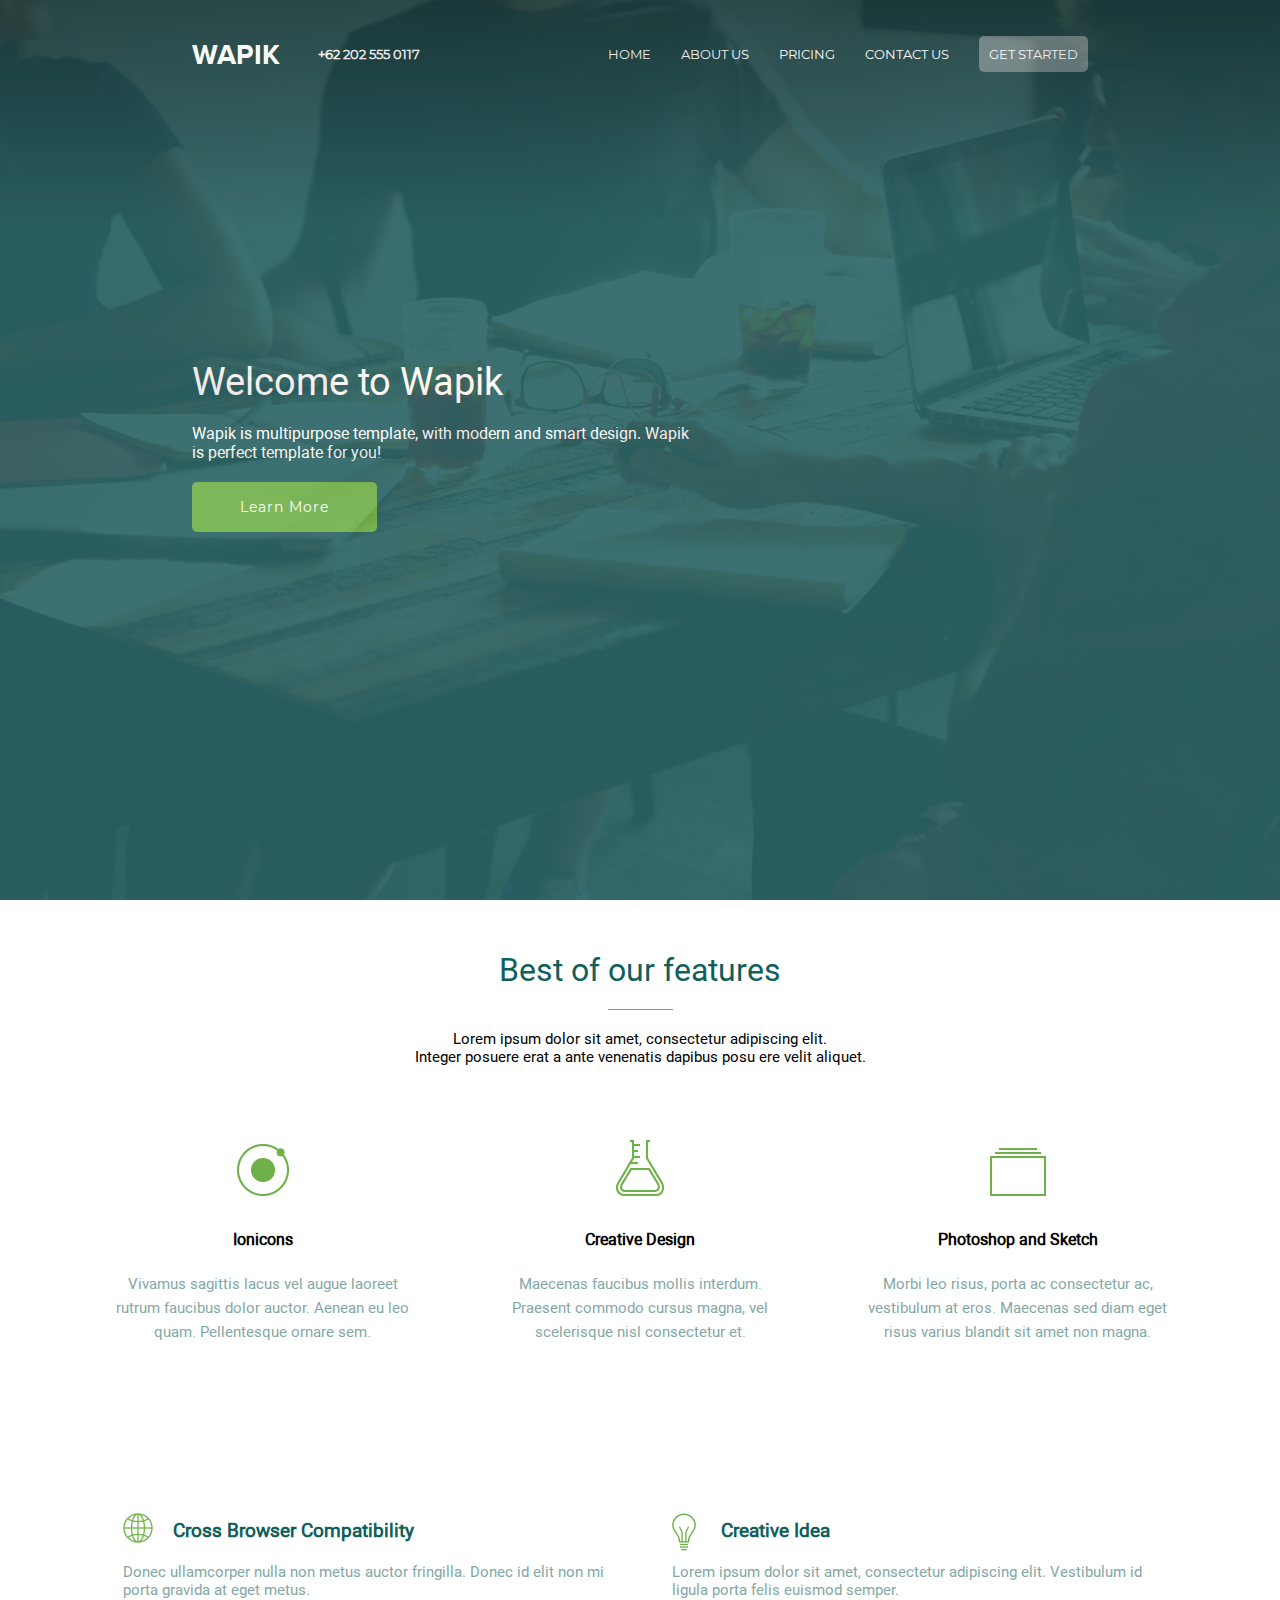
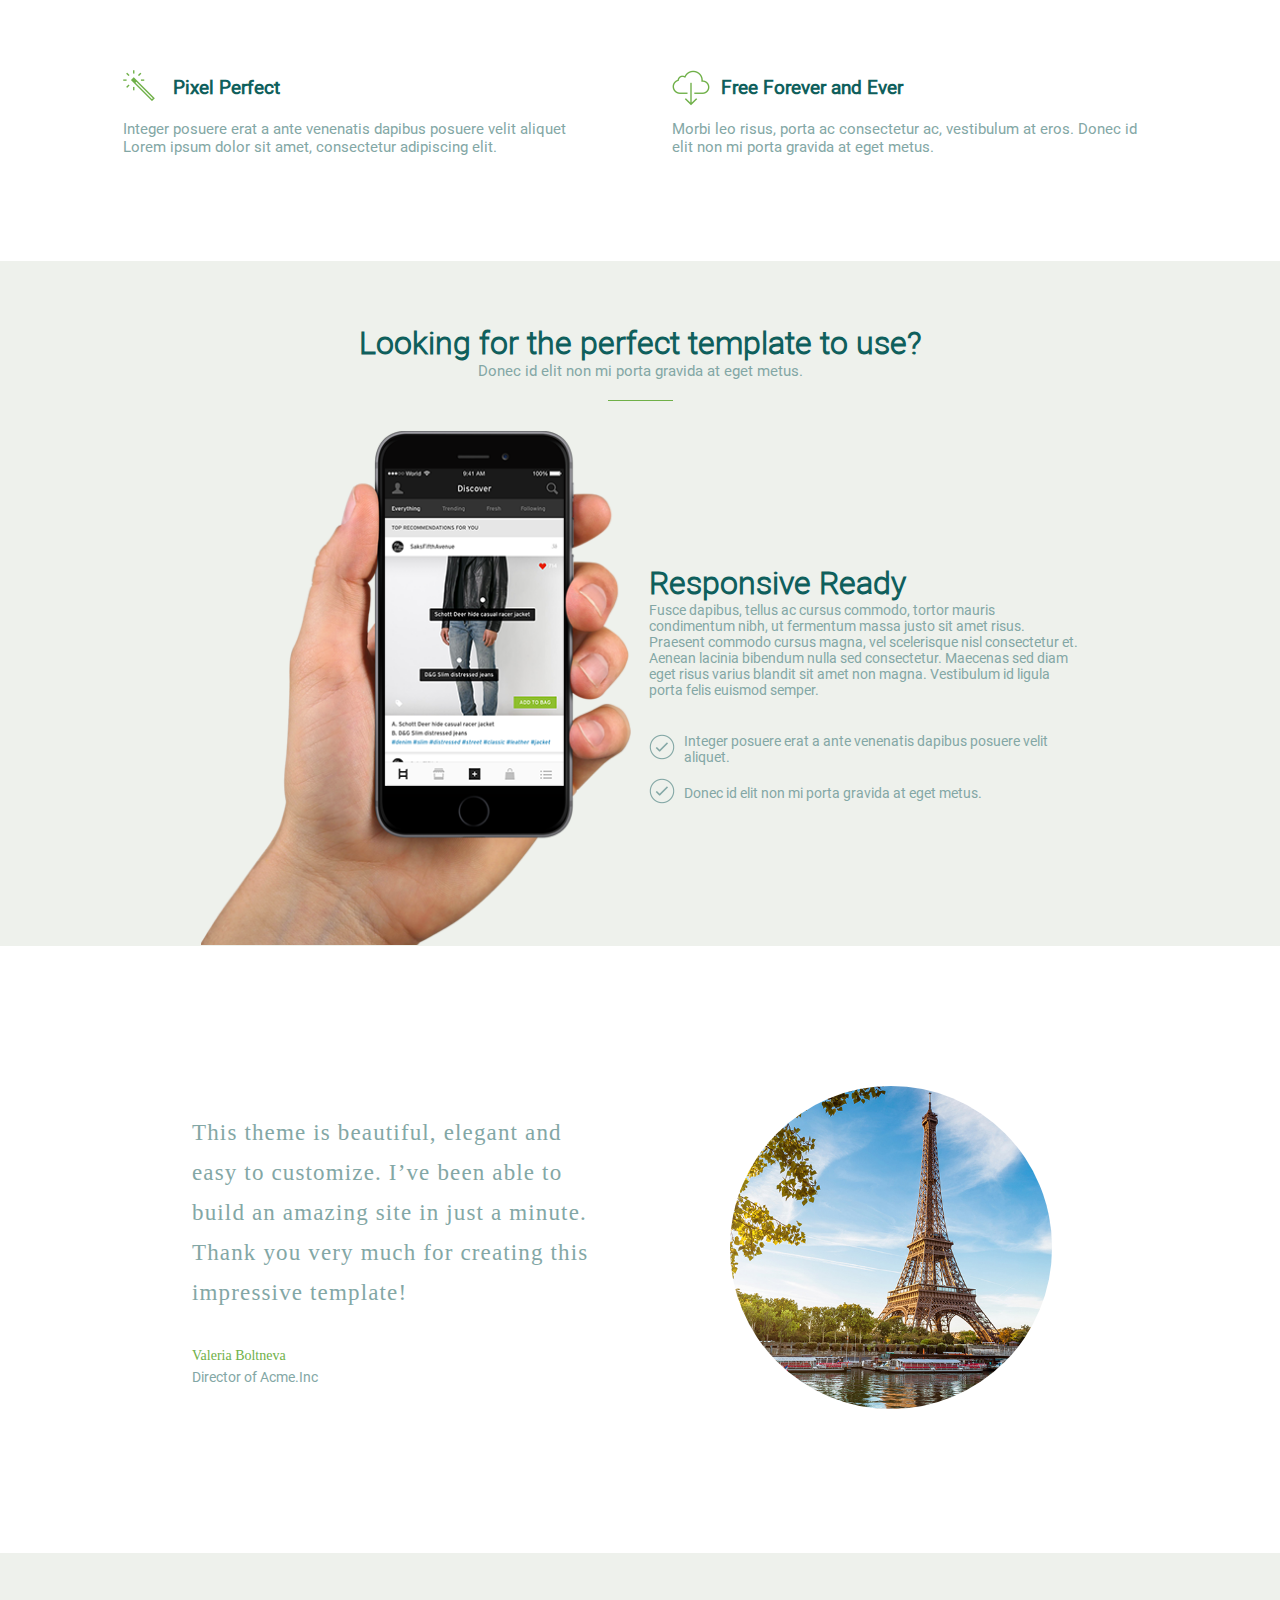
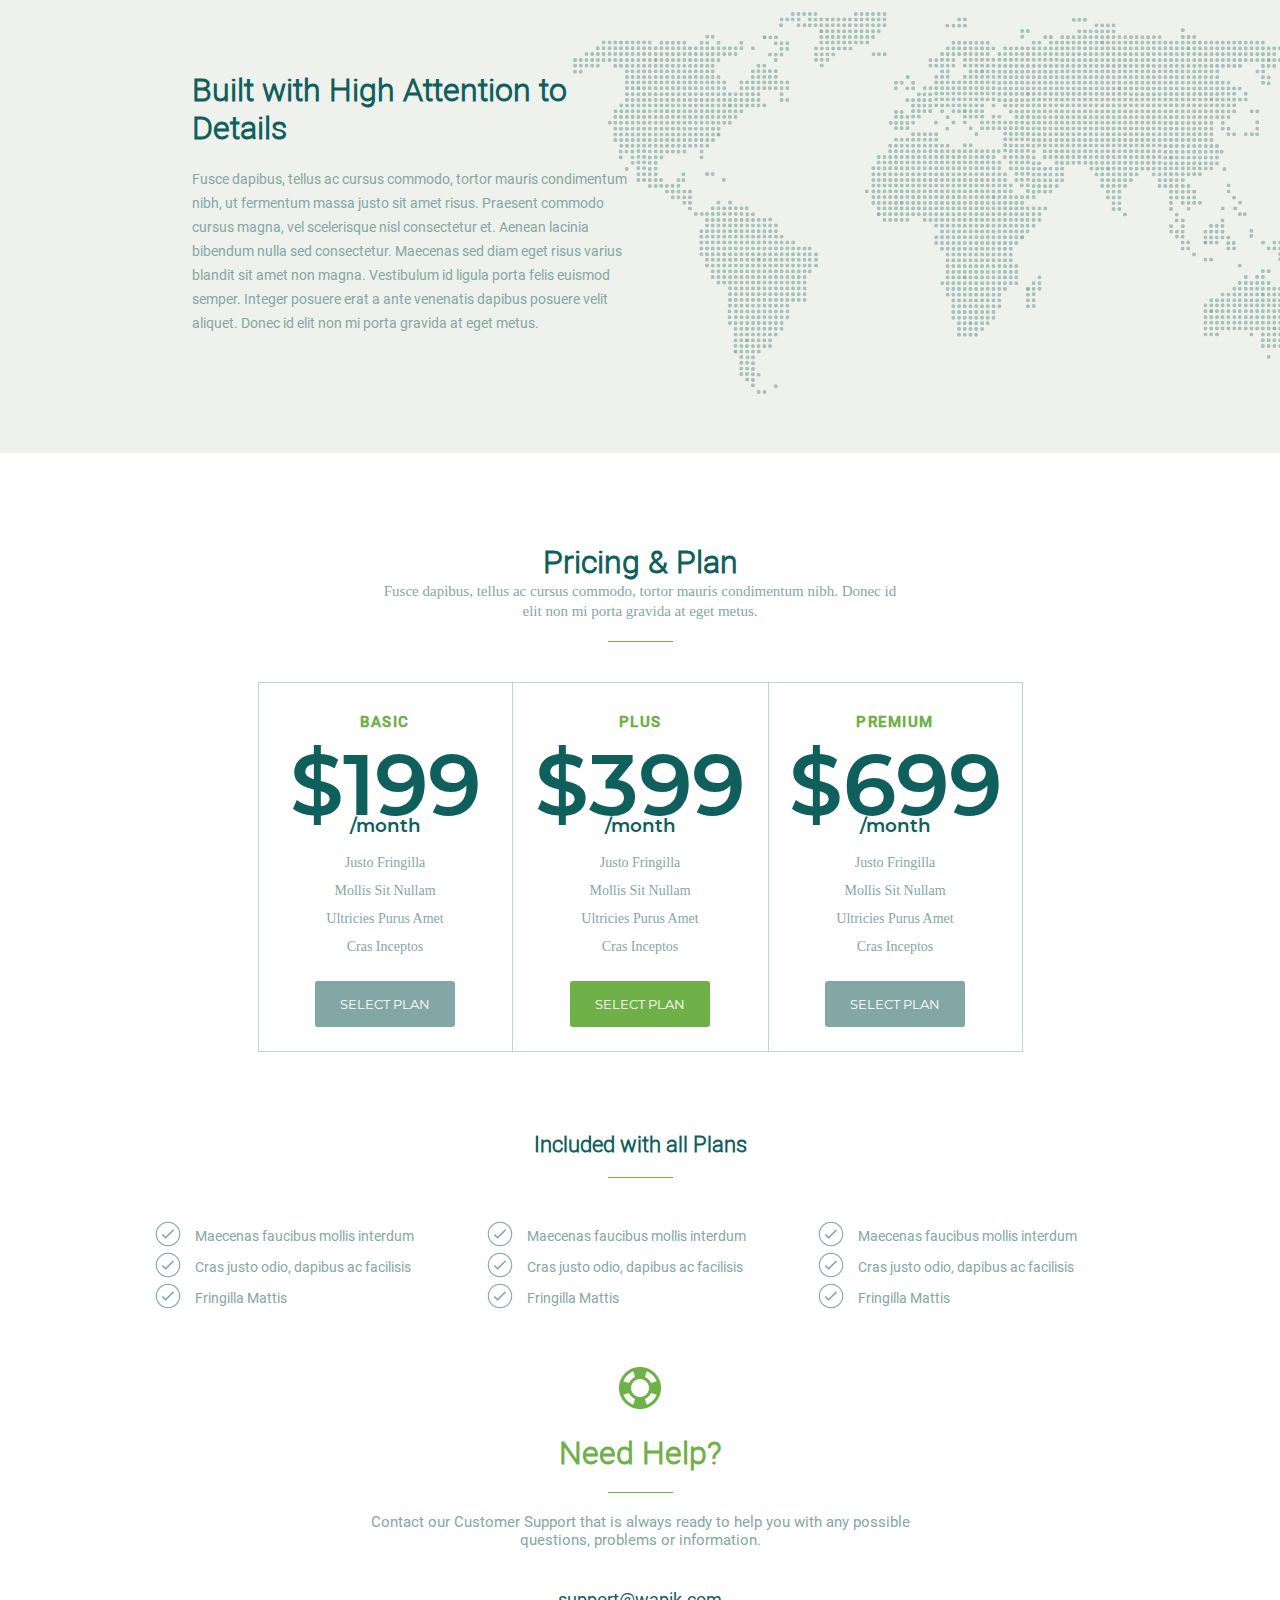
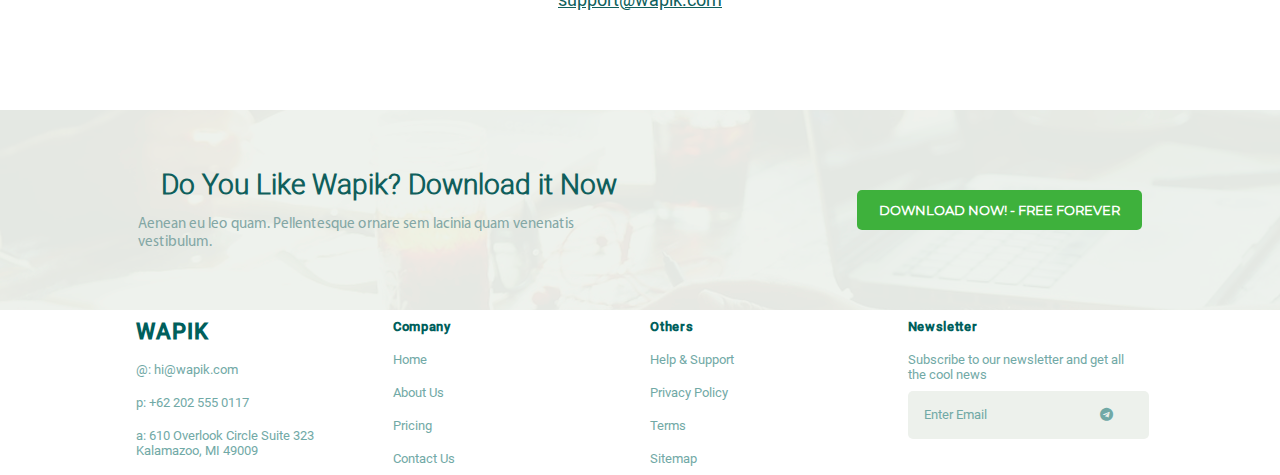
<file: index.html>
<!DOCTYPE html>
<html lang="en">
<head>
    <meta charset="UTF-8">
    <meta name="viewport" content="width=device-width, maximum-scale=1.0, minimum-scale=1.0">
    <title>Title</title>
    <link rel="stylesheet" href="css/mycss.css">
    <link rel="stylesheet" href="css/adaptiv.css">
    <link rel="stylesheet" href="font-awesome-4.7.0/css/font-awesome.min.css">
    <link rel="stylesheet" href="">
</head>
<body>
<header>
    <div class="container">
        <div class="topMenu">
            <div class="topMenu__leftBlock">
                <div class="logo">WAPIK</div>
                <div class="phone">+62 202 555 0117</div>
            </div>

            <nav class="topMenu__rightBlock">
                <ul>
                    <li><a href="#">Home</a></li>
                    <li><a href="#">About Us</a></li>
                    <li><a href="#">pricing</a></li>
                    <li><a href="#">Contact Us</a></li>
                    <li class="topMenu__rightBlock_get"><a href="#">Get Started</a></li>
                </ul>
                <div class="gamburg"></div>
            </nav>


        </div>

        <div class="header__text">
            <p class="header__text_title">Welcome to Wapik</p>
            <p class="header__text_descr">Wapik is multipurpose template, with modern and smart design. Wapik is
                perfect template for you!</p>
            <button>Learn More</button>

        </div>
    </div>
</header>

<section class="best_of ">
    <div class="container ">

        <div class="best_of__top ">
            <h1>Best of our features</h1>
            <p class="descr">Lorem ipsum dolor sit amet, consectetur adipiscing elit.</p>
            <p class="descr">Integer posuere erat a ante venenatis dapibus posu ere velit aliquet.</p>
        </div>
        <div class="relative">
            <div class="best_of__tri_col ">
                <div class="best_of__block">
                    <img src="img/2_ionicons.png" alt="">
                    <h3 class="title">Ionicons</h3>
                    <p class="descr">Vivamus sagittis lacus vel augue laoreet rutrum faucibus dolor auctor. Aenean eu
                        leo
                        quam. Pellentesque ornare sem.</p>
                </div>
                <div class="best_of__block">
                    <img src="img/2_creativeDesign.png" alt="">
                    <h3 class="title">Creative Design</h3>
                    <p class="descr">Maecenas faucibus mollis interdum. Praesent commodo cursus magna, vel scelerisque
                        nisl
                        consectetur et.</p>
                </div>
                <div class="best_of__block">
                    <img src="img/2_photoshopAndSketch.png" alt="">
                    <h3 class="title">Photoshop and Sketch</h3>
                    <p class="descr">Morbi leo risus, porta ac consectetur ac, vestibulum at eros. Maecenas sed diam
                        eget
                        risus varius blandit sit amet non magna.</p>
                </div>
            </div>
        </div>
        <div class="relative ">
            <div class="best_of__dve_col ">
                <div class="best_of__dve_col_line ">
                    <div class="best_of__block_1 ">
                        <img src="img/3_1.png" alt="" class="">
                        <h3 class="">Cross Browser Compatibility</h3>
                        <p class="">Donec ullamcorper nulla non metus auctor fringilla. Donec id elit non mi porta
                            gravida at
                            eget
                            metus.</p>
                    </div>
                    <div class="best_of__block_1 ">
                        <img src="img/3_2.png" alt="">
                        <h3>Creative Idea</h3>
                        <p>Lorem ipsum dolor sit amet, consectetur adipiscing elit. Vestibulum id ligula porta felis
                            euismod
                            semper.</p>

                    </div>
                </div>


                <div class="best_of__dve_col_line ">
                    <div class="best_of__block_1 ">
                        <img src="img/3_3.png" alt="">
                        <h3>Pixel Perfect</h3>
                        <p>Integer posuere erat a ante venenatis dapibus posuere velit aliquet Lorem ipsum dolor sit
                            amet, consectetur adipiscing elit.
                        </p>
                    </div>
                    <div class="best_of__block_1 ">
                        <img src="img/3_4.png" alt="">
                        <h3>Free Forever and Ever</h3>
                        <p>Morbi leo risus, porta ac consectetur ac, vestibulum at eros. Donec id elit non mi porta
                            gravida
                            at eget metus.</p>
                    </div>
                </div>
            </div>

        </div>
    </div>
</section>

<section class="looking_for">
    <div class="container ">

        <div class="looking_for__head ">
            <h1>Looking for the perfect template to use?</h1>
            <span></span>
            <p>Donec id elit non mi porta gravida at eget metus.</p>
        </div>

        <div class="looking_for__info ">
            <div class="looking_for__photo ">

                <img class="img_foto_1" src="img/Hand_5.png" alt="">

            </div>
            <div class="looking_for__text ">
                <h1>Responsive Ready</h1>
                <p class="">Fusce dapibus, tellus ac cursus commodo, tortor mauris condimentum nibh, ut fermentum massa
                    justo sit
                    amet risus. Praesent commodo cursus magna, vel scelerisque nisl consectetur et. Aenean lacinia
                    bibendum nulla sed consectetur. Maecenas sed diam eget risus varius blandit sit amet non magna.
                    Vestibulum id ligula porta felis euismod semper.</p>
                <ul>
                    <li>Integer posuere erat a ante venenatis dapibus posuere velit aliquet.</li>
                    <li>Donec id elit non mi porta gravida at eget metus.</li>
                </ul>
            </div>
        </div>
    </div>
</section>


<section class="this_theme">
    <div class="container">
        <div class="this_theme__text">
            <p class="">This theme is beautiful, elegant and easy to customize. I’ve been able to build an amazing site
                in just a minute.
                Thank you very much for creating this impressive template!
            </p>
            <p>Valeria Boltneva</p>
            <p>Director of Acme.Inc</p>
        </div>
        <div class="this_theme__photo">
            <img src="img/photo.jpg" alt="">
        </div>
    </div>
</section>


<section class="built_with ">
    <div class="container ">
        <div class="built_with__text ">
            <h1 class="">Built with High Attention to Details</h1>
            <p>Fusce dapibus, tellus ac cursus commodo, tortor mauris condimentum nibh, ut fermentum massa justo sit
                amet risus. Praesent commodo cursus magna, vel scelerisque nisl consectetur et. Aenean lacinia bibendum
                nulla sed consectetur. Maecenas sed diam eget risus varius blandit sit amet non magna. Vestibulum id
                ligula porta felis euismod semper. Integer posuere erat a ante venenatis dapibus posuere velit aliquet.
                Donec id elit non mi porta gravida at eget metus.</p>
        </div>

    </div>
</section>


<section class="pricing">

    <div class="container">

        <div class="pricing__head">
            <h1>Pricing & Plan</h1>
            <span></span>
            <p>Fusce dapibus, tellus ac cursus commodo, tortor mauris condimentum nibh.
                Donec id elit non mi porta gravida at eget metus.</p>
        </div>

        <div class="pricing__plane">

            <div class="pricing__plane_box">
                <h1>basic</h1>
                <p>$199</p>
                <p>Justo Fringilla</p>
                <p>Mollis Sit Nullam</p>
                <p>Ultricies Purus Amet</p>
                <p>Cras Inceptos</p>
                <a href="#">select plan</a>
            </div>

            <div class="pricing__plane_box">
                <h1>plus</h1>
                <p>$399</p>
                <p>Justo Fringilla</p>
                <p>Mollis Sit Nullam</p>
                <p>Ultricies Purus Amet</p>
                <p>Cras Inceptos</p>
                <a href="#">select plan</a>
            </div>

            <div class="pricing__plane_box">
                <h1>premium</h1>
                <p>$699</p>
                <p>Justo Fringilla</p>
                <p>Mollis Sit Nullam</p>
                <p>Ultricies Purus Amet</p>
                <p>Cras Inceptos</p>
                <a href="#">select plan</a>
            </div>

        </div>

        <div class="pricing__include">
            <div class="pricing__include_head">
                <h1>Included with all Plans</h1>
                <span></span>
            </div>
            <div class="pricing__include_boxes">
                <div class="pricing__include_box">


                    <p>Maecenas faucibus mollis interdum</p>
                    <p>Cras justo odio, dapibus ac facilisis</p>
                    <p>Fringilla Mattis</p>

                </div>
                <div class="pricing__include_box">


                    <p>Maecenas faucibus mollis interdum</p>
                    <p>Cras justo odio, dapibus ac facilisis</p>
                    <p>Fringilla Mattis</p>

                </div>

                <div class="pricing__include_box">


                    <p>Maecenas faucibus mollis interdum</p>
                    <p>Cras justo odio, dapibus ac facilisis</p>
                    <p>Fringilla Mattis</p>

                </div>

            </div>
        </div>

        <div class="pricing__support">
            <img src="img/support.png" alt="">
            <h1>Need Help?</h1>
            <span></span>
            <p>Contact our Customer Support that is always ready to help you with any possible
                questions, problems or information.</p>
            <a href="#">support@wapik.com</a>
        </div>

    </div>

</section>


<section class="download">
    <div class="container">
        <div class="download__text">
            <h1>Do You Like Wapik? Download it Now</h1>
            <p>Aenean eu leo quam. Pellentesque ornare sem lacinia quam venenatis vestibulum.</p>
        </div>
        <div class="download__button_box">
            <button class="download__btn">
                download now! - free forever
            </button>
        </div>
    </div>
</section>

<!--

<section class="map">
    <div class="container" id="map">
        Карта Google
        46.8411332,29.6507526,14z

        <script>
            // Initialize and add the map
            function initMap() {
                // The location of Uluru
                var uluru = {lat: 46.8411332, lng: 29.6507526};
                // The map, centered at Uluru
                var map = new google.maps.Map(
                        document.getElementById('map'), {zoom: 14, center: uluru});
                // The marker, positioned at Uluru
                var marker = new google.maps.Marker({position: uluru, map: map});
            }
        </script>
        <script async defer
                src="https://maps.googleapis.com/maps/api/js?AIzaSyALveADTaqiGeN4N8TjEoNShB4yzXbr0Zs&callback=initMap">
        </script>


        </div>
</section>
-->

<footer>
    <div class="footer">
        <div class="footer__top">
            <div class="footer__top_col_1">
                <ul>
                    <li>wapik</li>
                    <li>@: hi@wapik.com</li>
                    <li>p: +62 202 555 0117</li>
                    <li>a: 610 Overlook Circle Suite 323
                        Kalamazoo, MI 49009
                    </li>
                </ul>
            </div>
            <div class="footer__top_col_2">
                <ul>
                    <li>Company</li>
                    <li>Home</li>
                    <li>About Us</li>
                    <li>Pricing</li>
                    <li>Contact Us</li>
                </ul>
            </div>
            <div class="footer__top_col_3">
                <ul>
                    <li>Others</li>
                    <li>Help & Support</li>
                    <li>Privacy Policy</li>
                    <li>Terms</li>
                    <li>Sitemap</li>
                </ul>
            </div>
            <div class="footer__top_col_4">
                <ul>
                    <li>Newsletter</li>
                    <li>Subscribe to our newsletter and get all the cool news</li>
                    <li>Enter Email <i class="fa fa-telegram" aria-hidden="true"></i></li>
                </ul>
            </div>
        </div>
        <div class="footer__bottom">
            <div class="footer__bottom_left"></div>
            <div class="footer__bottom_right"></div>
        </div>
    </div>
</footer>

</body>
</html>
</file>
<file: css/mycss.css>
@font-face {
  font-family: montserrat;
  src: url("../fonts/Montserrat/Montserrat-Regular.ttf"); }

@font-face {
  font-family: montserrat;
  src: url("../../fonts/Montserrat/Montserrat-Regular.ttf"); }

@font-face {
  font-family: Montserrat-SemiBold;
  src: url("../fonts/Montserrat/Montserrat-SemiBold.ttf"); }

@font-face {
  font-family: montserratBold;
  src: url("../fonts/Montserrat/Montserrat-Bold.ttf"); }

@font-face {
  font-family: proxima;
  src: url("../fonts/proxima-nova-web-fonts-master/Proxima_Nova_Alt_Bold_webfont.ttf"); }

@font-face {
  font-family: roboto;
  src: url("../fonts/roboto/Roboto.ttf"); }

@font-face {
  font-family: robotoLight;
  src: url("../fonts/roboto/Robotolight.ttf"); }

@font-face {
  font-family: robotoRegular;
  src: url("../fonts/roboto/Roboto-Regular.ttf"); }

@font-face {
  font-family: robotoMedium;
  src: url("../fonts/roboto/Roboto-Medium.ttf"); }

@font-face {
  font-family: myriadPro;
  src: url("../fonts/MyriadPro/MyriadPro-Regular.ttf"); }

body, ul, li, span, a, p, nav, h1 {
  padding: 0px;
  margin: 0px; }

body {
  background-color: darkgrey; }

div {
  box-sizing: border-box; }

/*
@media screen and (max-width: 480px){
  div {
    border: 1px solid red;
    .topMenu__rightBlock{

      display: none;

    }
    .topMenu{
     // position: relative;
     // @include mini_hr;
      //@include mini_hr;
      //@include mini_hr;
    }
  }
}*/
header {
  background: url("../img/homeBackground.png") no-repeat center top/cover;
  margin: 0 auto;
  color: #fff;
  height: 100vh;
  width: 100%;
}
  header .container {
    background: #2d6769;
    background-color: #2d6769;
    opacity: 0.9;
    height: 100vh;
    width: 100%;
    background: linear-gradient(180deg, #18393a 0%, #296264 25%);
    position: relative; }

.topMenu {
  display: flex;
  position: absolute;
  left: 15%;
  right: 15%;
  margin: auto 0;
  align-items: center;
  justify-content: space-between;
  top: 4vh; }

/*
@media screen and (max-width: 1051px){
.topMenu{
  flex-direction: column;
  margin: auto 0;
  left: 2%;
  right: 3%;
  max-width: 100%;
}
}
*/
.topMenu__leftBlock {
  float: left;
  display: flex;
  align-items: center;
  position: relative;
  /*
  @media screen and (max-width: 1051px){
    &{
//align-items: flex-start;
      width: 80%;
    }
  }
*/ }
  .topMenu__leftBlock .logo {
    font-family: proxima;
    font-size: 28px;
    margin-right: 3vw; }
  .topMenu__leftBlock .phone {
    font-family: montserrat;
    font-size: 13px;
    font-weight: bold; }

.topMenu__rightBlock {
  font-family: montserrat;
  text-transform: uppercase;
  /*
  @media screen and (max-width: 1051px){
    & {
      width: 80%;
      border: 1px solid red;

      ul{
        display: flex;
        justify-content: space-around;
      }
      ul li{
      margin-left: 0px;
      }
    }
    }

  @media screen and (max-width: 650px){
    & {
display: none;
    }
  }
*/ }
  .topMenu__rightBlock a {
    color: #fff;
    text-decoration: none;
    font-size: 13px; }
    .topMenu__rightBlock a:hover {
      opacity: 0.7;
      transition: all 0.3s ease; }
  .topMenu__rightBlock ul {
    display: flex;
    justify-content: flex-end; }
    .topMenu__rightBlock ul li {
      list-style-type: none;
      margin-left: 30px;
      display: flex;
      align-items: center; }
    .topMenu__rightBlock ul li:nth-last-child(1) {
      background-color: #6a7e7f;
      border-radius: 5px; }
      .topMenu__rightBlock ul li:nth-last-child(1) a {
        display: block;
        margin: 10px; }
    .topMenu__rightBlock ul li:nth-last-child(1):hover {
      background-color: #fff;
      transition: all 0.3s ease; }
      .topMenu__rightBlock ul li:nth-last-child(1):hover a {
        color: #6a7e7f; }

.header__text {
  position: absolute;
  top: 40%;
  left: 15%;
  margin: 0px auto;
  font-family: roboto; }
  .header__text .header__text_title {
    font-size: 38px; }
  .header__text .header__text_descr {
    font-size: 16px;
    margin-top: 20px;
    display: block;
    max-width: 505px; }
  .header__text button {
    margin-top: 20px;
    width: 185px;
    height: 50px;
    border: none;
    border-radius: 5px;
    color: white;
    font-size: 14px;
    font-family: montserrat;
    letter-spacing: 1px;
    background-color: #6fb048;
    transition: all 0.3s ease; }
  .header__text button:hover {
    background-color: #47b052;
    cursor: pointer; }

.best_of {
  background-color: white;
  padding-bottom: 5vh; }
  .best_of .container {
    max-width: 1055px;
    margin: 0 auto;
    padding-top: 4%;
    font-family: robotoRegular;
    height: auto; }
    .best_of .container p {
      font-size: 15px; }

.best_of__top {
  text-align: center; }
  .best_of__top h1 {
    color: #0f5f5c;
    font-size: 32px;
    font-weight: normal; }
    .best_of__top h1:after {
      content: '';
      display: block;
      width: 65px;
      height: 1px;
      background: #6fb048;
      margin: 20px auto; }
    .best_of__top h1 p {
      color: #0f5f5c;
      font-family: robotoRegular; }

.best_of__tri_col {
  margin-top: 7%;
  width: 100%;
  display: flex;
  justify-content: space-between;
  align-items: flex-end; }
  .best_of__tri_col .best_of__block {
    width: 300px;
    text-align: center;
    line-height: 1.5em; }
    .best_of__tri_col .best_of__block h3 {
      font-size: 16px;
      font-family: roboto;
      margin: 25px 0px 20px 0px;
      padding: 0px; }
    .best_of__tri_col .best_of__block p {
      font-family: roboto;
      color: #83a7a5; }

.best_of__dve_col {
  margin-top: 15%;
  width: 100%; }
  .best_of__dve_col .best_of__dve_col_line {
    display: flex;
    align-items: stretch;
    justify-content: space-between; }
    .best_of__dve_col .best_of__dve_col_line .best_of__block_1 {
      max-width: 48%;
      text-align: left;
      position: relative;
      margin-bottom: 50px;
      padding: 1%; }
      .best_of__dve_col .best_of__dve_col_line .best_of__block_1 img {
        position: absolute; }
      .best_of__dve_col .best_of__dve_col_line .best_of__block_1 h3 {
        position: absolute;
        left: 60px;
        margin: 0;
        margin-top: 7px;
        color: #0f5f5c; }
      .best_of__dve_col .best_of__dve_col_line .best_of__block_1 p {
        /*position: absolute;*/
        padding-top: 50px;
        color: #83a7a5;
        /*padding-right: 5%;*/
        max-width: 495px; }

/*************************************/
/*  section looking_for */
.looking_for {
  background: #eef1ec; }
  .looking_for .container {
    margin: 0% 15%; }
  .looking_for h1 {
    font-size: 32px;
    font-family: robotoLight;
    color: #0f5f5c; }

.looking_for__head {
  text-align: center;
  padding-top: 7%;
  margin-bottom: 3%; }
  .looking_for__head:after {
    content: '';
    display: block;
    width: 65px;
    height: 1px;
    background: #6fb048;
    margin: 20px auto; }
  .looking_for__head p {
    font-family: robotoRegular;
    color: #83a7a5;
    font-size: 15px; }

.looking_for__info {
  display: flex;
  justify-content: space-between;
  justify-content: space-around;
  justify-items: flex-end; }
  .looking_for__info .looking_for__photo {
    position: relative;
    max-width: 48%; }
    .looking_for__info .looking_for__photo img {
      max-width: 100%;
      max-height: 100vh;
      position: relative;
      bottom: -3px; }
  .looking_for__info .looking_for__text {
    max-width: 48%;
    display: flex;
    flex-direction: column;
    justify-content: center;
    font-family: robotoRegular;
    color: #83a7a5;
    font-size: 14px; }
    .looking_for__info .looking_for__text ul {
      overflow: hidden;
      list-style-type: none;
      margin-top: 25px; }
      .looking_for__info .looking_for__text ul li {
        float: left;
        margin-left: 35px;
        position: relative;
        padding: 10px 0px; }
      .looking_for__info .looking_for__text ul li:before {
        content: "";
        width: 26px;
        height: 30px;
        position: absolute;
        margin: auto 0;
        left: -35px;
        top: 0;
        bottom: 0;
        right: 100%;
        background: url("../img/ok.png") no-repeat; }

/*  this_theme  */
.this_theme {
  background: #fff; }
  .this_theme .container {
    margin: 0px 15%;
    padding: 140px 0px;
    display: flex;
    align-items: center;
    justify-content: space-between;
    font-size: 14px; }
    .this_theme .container .this_theme__text {
      width: 47%;
      /*min-width: 500px;*/ }
    .this_theme .container .this_theme__photo {
      width: 40%;
      /*min-width: 500px;*/
      overflow: hidden; }
    .this_theme .container .this_theme__photo img {
      max-width: 90%;
      border-radius: 50%; }
    .this_theme .container .this_theme__text p:nth-child(1) {
      font-family: myriadPro sans-serif;
      letter-spacing: 0.05em;
      color: #83a7a5;
      font-size: 23px;
      line-height: 40px; }
    .this_theme .container .this_theme__text p:nth-child(2) {
      font-family: "Roboto Medium";
      color: #6fb048;
      margin-top: 35px;
      margin-bottom: 5px; }
    .this_theme .container .this_theme__text p:nth-child(3) {
      font-family: robotoRegular;
      color: #83a7a5; }

/* built_with */
.built_with {
  background: #eef1ec;
  background: #eef1ec url("../img/img.png") no-repeat right -50px center;
  height: 500px;
  display: flex;
  align-items: center; }
  .built_with .container {
    margin: 0px 15%; }
    .built_with .container .built_with__text {
      max-width: 50%; }
      .built_with .container .built_with__text h1 {
        color: #0f5f5c;
        font-size: 32px;
        font-family: robotoLight; }
      .built_with .container .built_with__text p {
        color: #83a7a5;
        font-size: 14px;
        font-family: robotoRegular;
        line-height: 24px;
        margin-top: 20px; }

/*  pricing */
.pricing {
  background: #fff;
  font-family: robotoRegular;
  font-family: verdana !important; }
  .pricing .container {
    max-width: 1020px;
    margin: 0 auto; }

.pricing__head {
  max-width: 520px;
  margin: 0 auto;
  padding-top: 90px;
  text-align: center; }
  .pricing__head h1 {
    color: #0f5f5c;
    font-size: 32px;
    font-family: robotoLight; }
  .pricing__head:after {
    content: '';
    display: block;
    width: 65px;
    height: 1px;
    background: #6fb048;
    margin: 20px auto; }
  .pricing__head p {
    font-size: 15px;
    line-height: 20px;
    color: #83a7a5; }

.pricing__plane {
  display: flex;
  justify-content: center;
  margin-top: 40px; }
  .pricing__plane h1 {
    color: #6fb048;
    font-family: robotoMedium;
    font-size: 15px;
    text-transform: uppercase;
    margin-top: 30px;
    letter-spacing: 0.1em; }
  .pricing__plane p {
    color: #83a7a5;
    font-size: 14px;
    line-height: 28px; }

.pricing__plane_box {
  border: 1px solid #c1d3d2;
  width: 255px;
  height: 370px;
  text-align: center;
  /*
  &:nth-child(2) a{
    background: #6fb048;
  }
  */ }
  .pricing__plane_box p:nth-child(2) {
    color: #0f5f5c;
    font-family: Montserrat-SemiBold;
    font-size: 65px;
    font-weight: 100;
    margin: 40px 0px 50px 0px;
    position: relative;
    font-size-adjust: 0.7; }
    .pricing__plane_box p:nth-child(2):after {
      content: '/month';
      display: block;
      font-size: 14px;
      line-height: 10px;
      position: absolute;
      top: 50px;
      left: 0px;
      right: 0px; }
  .pricing__plane_box a {
    display: block;
    text-transform: uppercase;
    color: #fff;
    font-family: montserrat;
    font-size: 13px;
    background: #83a7a5;
    text-decoration: none;
    width: 140px;
    text-align: center;
    padding: 15px 0px;
    margin: 0 auto;
    margin-top: 20px;
    border-radius: 3px; }
    .pricing__plane_box a:hover {
      color: #83a7a5;
      background: #fff;
      font-weight: bold;
      transition: all 0.3s ease; }
  .pricing__plane_box:nth-child(2) {
    border-left: 0px;
    border-right: 0px; }
    .pricing__plane_box:nth-child(2) a {
      background: #6fb048; }
      .pricing__plane_box:nth-child(2) a:hover {
        background: #fff;
        color: #6fb048;
        transition: all 0.3s ease; }

.pricing__include_head {
  text-align: center;
  margin-top: 80px; }
  .pricing__include_head h1 {
    color: #0f5f5c;
    font-family: robotoLight;
    font-size: 22px; }
  .pricing__include_head:after {
    content: '';
    display: block;
    width: 65px;
    height: 1px;
    background: #6fb048;
    margin: 20px auto; }

.pricing__include_boxes {
  display: flex;
  justify-content: space-between;
  padding-left: 25px; }
  .pricing__include_boxes div {
    width: 33.33333%;
    padding: 0% 2%;
    padding-top: 3%; }
  .pricing__include_boxes p:nth-child(2) {
    padding-top: 15px;
    padding-bottom: 15px; }
  .pricing__include_boxes p {
    color: #83a7a5;
    font-size: 14px;
    font-family: robotoRegular;
    position: relative;
    padding-left: 20px; }
    .pricing__include_boxes p:before {
      content: url("../img/ok.png");
      display: block;
      width: 26px;
      height: 26px;
      position: absolute;
      top: -3px;
      bottom: 0;
      left: -20px;
      margin: auto 0px; }

/*  pricing__support  */
.pricing__support {
  text-align: center;
  margin-top: 60px;
  padding-bottom: 100px;
  font-family: robotoRegular; }
  .pricing__support h1 {
    color: #6fb048;
    font-size: 32px;
    font-family: robotoLight;
    margin: 20px 0px; }
    .pricing__support h1:after {
      content: '';
      display: block;
      width: 65px;
      height: 1px;
      background: #6fb048;
      margin: 20px auto; }
  .pricing__support p {
    color: #83a7a5;
    font-size: 15px;
    max-width: 540px;
    margin: 0 auto;
    margin-bottom: 40px; }
  .pricing__support a {
    color: #0f5f5c;
    font-size: 18px;
    display: block;
    margin: 0 auto; }

.download {
  background: #eef1ec url("../img/downloadBackground.png"); }
  .download .container {
    max-width: 1055px;
    height: 200px;
    margin: 0px auto;
    display: flex;
    padding: 0 2%; }
    .download .container div {
      display: flex;
      justify-content: center;
      align-items: center;
      width: 50%;
      flex-direction: column; }
    .download .container .download__button_box {
      align-items: flex-end; }

.download__text h1 {
  font-family: robotoLight;
  font-size: 28px;
  color: #0f5f5c; }

.download__text p {
  font-family: myriadPro;
  font-size: 15px;
  padding-top: 15px;
  color: #83a7a5; }

.download__btn {
  border: none;
  background: #3EB13C;
  font-weight: normal;
  padding: 0;
  margin: 0;
  width: 285px;
  height: 40px;
  border-radius: 5px;
  font-family: montserrat;
  font-size: 13px;
  color: #fff;
  font-weight: 600;
  text-transform: uppercase; }
  .download__btn:hover {
    cursor: pointer;
    background: #319a2f;
    opacity: 0.9; }

footer {
  width: 100%;
  background: #fff; }
  footer .footer {
    max-width: 1055px;
    margin: 0 auto;
    padding: 0 1%; }

.footer__top {
  display: flex;
  justify-content: space-between; }
  .footer__top div {
    width: 23%;
    margin: 0 1%; }
  .footer__top ul {
    display: flex;
    flex-direction: column;
    justify-content: space-between; }

.footer__top li {
  list-style-type: none;
  font-family: robotoRegular;
  color: #71A9A6;
  font-size: 13px;
  padding: 9px 0px; }
  .footer__top li:first-child {
    font-family: robotoMedium;
    color: #005F5C;
    font-weight: bold;
    letter-spacing: 0.05em; }

.footer__top_col_1 li:first-child {
  font-size: 22px;
  text-transform: uppercase;
  font-weight: bold; }

.footer__top_col_4 li:last-child {
  background: #EDF1EC;
  width: 225px;
  height: 30px;
  border-radius: 5px;
  line-height: 30px;
  padding-left: 16px; }
  .footer__top_col_4 li:last-child .fa-telegram {
    padding-left: 110px;
    background: none; }

/*# sourceMappingURL=[data-uri] */
</file>
<file: css/adaptiv.css>
@media screen and (max-width: 320px) {
  .topMenu__leftBlock {
    flex-direction: column; }
    .topMenu__leftBlock div {
      text-align: center; }
    .topMenu__leftBlock .logo {
      width: 100%; }
    .topMenu__leftBlock .phone {
      width: 100%;
      margin-top: 15px; }
  .header__text {
    top: 30%;
    text-align: center;
    left: 0%; } }

@media screen and (max-width: 280px) {
  header {
    min-width: 280px; }
    header .container {
      min-width: 280px; }
      header .container .header__text {
        padding-left: 10px;
        padding-right: 10px; }
  .best_of__tri_col {
    display: block; }
    .best_of__tri_col .best_of__block {
      max-width: 260px;
      margin: 0 auto; }
      .best_of__tri_col .best_of__block:nth-child(2) {
        margin: 25px auto; }
      .best_of__tri_col .best_of__block h3 {
        margin: 5px 0px; }
      .best_of__tri_col .best_of__block img {
        width: 35px; }
  .best_of__dve_col {
    max-width: 260px;
    margin: 0 auto;
    margin-top: 25px; }
    .best_of__dve_col .best_of__dve_col_line {
      display: block; }
      .best_of__dve_col .best_of__dve_col_line .best_of__block_1 {
        max-width: 100%;
        text-align: center;
        margin-bottom: 25px; }
        .best_of__dve_col .best_of__dve_col_line .best_of__block_1 img, .best_of__dve_col .best_of__dve_col_line .best_of__block_1 h3 {
          position: relative; }
        .best_of__dve_col .best_of__dve_col_line .best_of__block_1 h3 {
          left: 0; }
        .best_of__dve_col .best_of__dve_col_line .best_of__block_1 p {
          padding-top: 15px; }
  .looking_for .container {
    margin: 0 auto;
    max-width: 260px; }
    .looking_for .container h1 {
      font-size: 18px;
      margin: 0 auto;
      margin-bottom: 10px; }
  .looking_for .looking_for__info {
    display: block; }
    .looking_for .looking_for__info div {
      max-width: 100%; }
    .looking_for .looking_for__info .looking_for__photo {
      margin: 20px auto; }
  .this_theme .container {
    margin: 0 auto;
    max-width: 260px;
    padding: 10px 0px;
    display: block; }
    .this_theme .container .this_theme__text {
      width: 100%; } }

@media screen and (max-width: 1051px) {
  .topMenu {
    flex-direction: column;
    margin: auto 0;
    left: 2%;
    right: 3%;
    max-width: 100%; } }

@media screen and (max-width: 1051px) {
  .topMenu__leftBlock {
    width: 80%; }
    .topMenu__leftBlock .logo {
      width: 25%; }
    .topMenu__leftBlock .phone {
      width: 75%; } }

@media screen and (max-width: 1051px) {
  .topMenu__rightBlock {
    width: 80%;
    border: 1px solid red; }
  .topMenu__rightBlock ul {
    display: flex;
    justify-content: space-around; }
  .topMenu__rightBlock ul li {
    margin-left: 0px; } }

@media screen and (max-width: 650px) {
  .topMenu__rightBlock {
    display: none; }
  .topMenu__leftBlock .logo {
    width: 50%; }
  .topMenu__leftBlock .phone {
    width: 50%; } }

/*# sourceMappingURL=[data-uri] */
</file>
